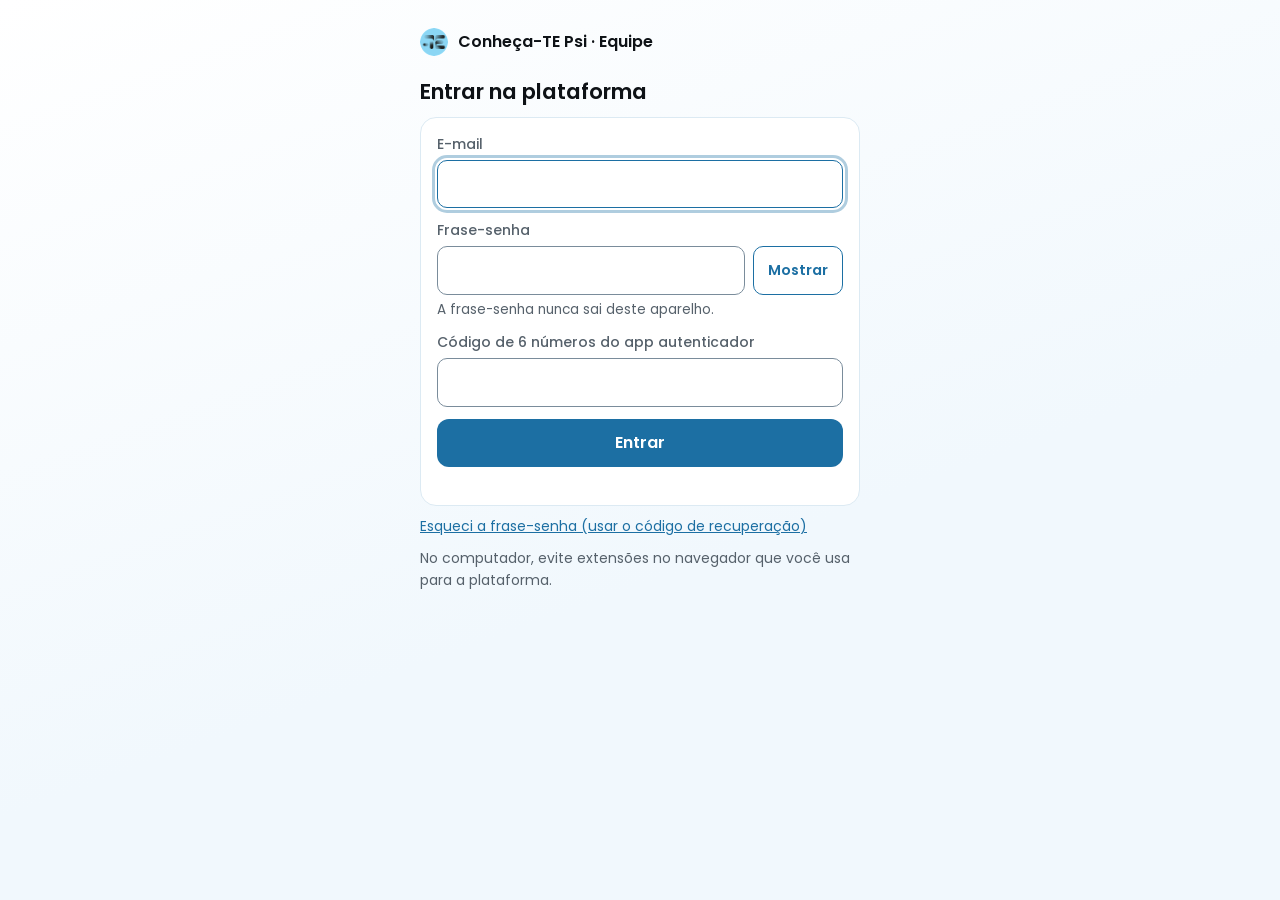
<file: index.html>
<!doctype html>
<html lang="pt-BR">
<head>
<meta charset="utf-8">
<meta name="viewport" content="width=device-width, initial-scale=1, viewport-fit=cover">
<meta http-equiv="Content-Security-Policy" content="default-src 'none'; script-src 'self' 'wasm-unsafe-eval' 'sha256-e0rAaUV71gkbpM2GJEaZqCfFO/Kkuai6a3FXm6LpH/A='; style-src 'self'; font-src 'self'; img-src 'self' data:; connect-src https://api.equipe.vivaleve.conhecate.com; base-uri 'none'; form-action 'none'; object-src 'none'; manifest-src 'self'; require-trusted-types-for 'script'; trusted-types 'none'; upgrade-insecure-requests">
<meta name="referrer" content="no-referrer">
<meta name="robots" content="noindex, nofollow">
<meta name="theme-color" content="#2E9BD6">
<title>Equipe Conheça-TE Psi</title>
<link rel="icon" type="image/png" sizes="32x32" href="img/te-favicon-32.png">
<link rel="icon" type="image/png" sizes="192x192" href="img/te-favicon-192.png">
<link rel="apple-touch-icon" sizes="180x180" href="img/te-apple-touch-180.png">
<link rel="stylesheet" href="css/app.css" integrity="sha384-rJfSzZADQy+cTwWKrizM6jESlUQDSunYdCKlrmRAR2at9dBR5n8kx9/5uO5RgaBY">
<script type="importmap">{
 "imports": {},
 "integrity": {
  "./js/agenda.js": "sha384-a9kKIaNhLpvHi+QjmatF6l1+AjRXn6o+hGqn+LJcSXuqQSGLZkRmRB1dse6WF/8Y",
  "./js/api.js": "sha384-wKl+Eh8cdNdezLK3Kox3VfFtFVm68AlU5qRHta3vghVdPVpRLXr7KYYm37Ztyr/n",
  "./js/app.js": "sha384-kfvFVPGS6qVCH+KvTl8l8bNfvWkIYOeameHg2BvXMVDI15AM7TKe3xEQuXF2Tw2O",
  "./js/certificados.js": "sha384-fcHwt21qppAv1vYFdyoLnxC3SIY2qLvQAJlNbUw4t5EGjQDDQb5nUSZRkW9+nINS",
  "./js/cofre-cripto.js": "sha384-90zk3E4fh8mlqZWQqK6+7sAkdtpICvJnVqPNcWPCSBia/X93nshZ85vMOZ8uW4YW",
  "./js/cofre-sessao.js": "sha384-U8KY9NNfu5A7J2h1NQWiz3nDZk7PCWhBUc2KUNGwkhRqHKkTOx6yWwdxvvDA2t4y",
  "./js/config.js": "sha384-/WYKZHqLfYd2xMCAHQbu8cypeFc9K7krrO1NdyqRsFaTlXfi8iOhH9ai+pmHkzMn",
  "./js/convite.js": "sha384-P+LV8nAUo2I3l7ytu1Hm7Z3EY6pRWmeQFQD9NsQVlvxBdmM4bS9m12G473GB3cv5",
  "./js/cripto.js": "sha384-VdzktCkkiVCSTQjieNqgPk/9lgF/WC+j/7oK/fuZhfUFZ/cUnNaMpKxyCWPIm/LV",
  "./js/extensoes.js": "sha384-nDB+w+Ul2yk0hDf6EOVlpMGS4ojMBpyaJgr1H22mwrgp7vQokjnyn4yn1FrXgep1",
  "./js/frase.js": "sha384-ymePlCbHa+0qWW3UF07Xu606Qr3jTYQhTU2QQI49XYxSIE6/73JdBwoycEBh5WBy",
  "./js/icones.js": "sha384-9s/t1Oaumb2t3IO9pzNZCjXDBhp4PNdiKwSvhMtlJUY3T7ACVxXva4Lwp91pXI0B",
  "./js/palavras-ptbr.js": "sha384-lEXu630AqDT62cp2xjGXxz4mV983Wu0cOxS9+nN8lKPCKPVSxwZ3utdGtZUB2Z/g",
  "./js/prontuario-modelo.js": "sha384-79TE13l8oMh1guaXOZPRVf3cNARh+akj4dqAZvJciAQqtrj0pZZXTbjEPBhNQ35r",
  "./js/prontuario-ui.js": "sha384-zuyQ/T/T/3wrdZW35z9YJ8IAINstzNW2eFvuHmgh4YYFR1id+DWQaNR+BsKvD1l2",
  "./js/prontuario.js": "sha384-jealT8Iofz9X6H+Sae0P+Qh0IWdqOD+AV4DEwq9iAh6vW7PgI9/guz/abv53srTP",
  "./js/qr.js": "sha384-s7qwwUOprQ5PMHRNRGCbrtpOrEdgXV1zk72CWBSmitDKT3E0KqqiE7EUfse1gIVi",
  "./js/recuperar.js": "sha384-GaIb/Paekf+EhaBwbvIS07HAHv7DbIWzFTujhn2MAwPcrvY60cZk4P/5Cd/1eBVt",
  "./js/telas-admin.js": "sha384-V4QpmqKFDsptVWUYAHxsReGXc61/ToVtFcj78IO/G6QWtwpACvDX/P57+6qTpPjx",
  "./js/telas-associado.js": "sha384-HlEc4IEFGxX6xHt9qD5hbyGawGS/vyqemWyrIEGKe1EbENNkVJnVQnh8jMTmrrIE",
  "./js/telas-cofre.js": "sha384-1w9ZBgY/zKrRLLrwBJF9Q6eVnG/Qd8fzWf6TOQZ+Efu1WDqOyEfggrWn5fvYgMiX",
  "./js/termo.js": "sha384-FmehYKAfDDVOq9u7oKkRNbNOvKswZW+TCOAymXnDLDAroD4/UC4hkwERP251iCCg",
  "./js/ui.js": "sha384-0U0UMrWr8tlwdjENVc8i4FH6EN+PjzfiqKLGeZT1vzDkykiXgpArXBaM+/jdwKRF",
  "./vendor/libsodium-sumo.mjs": "sha384-6CExmTBhGBkeU97K/q0KEN9A/d/n9q/T7WdippDhSFGAAlIneqtVzaJfmm6+LUMb",
  "./vendor/libsodium-wrappers-sumo.mjs": "sha384-Ure8NooPSc0DiuY0mTMBNtSIgIaxz/eFxwaKJI/PChqRbmj80CIZ4fNY5e6DXL7K"
 }
}</script>
<link rel="modulepreload" href="js/agenda.js" integrity="sha384-a9kKIaNhLpvHi+QjmatF6l1+AjRXn6o+hGqn+LJcSXuqQSGLZkRmRB1dse6WF/8Y">
<link rel="modulepreload" href="js/api.js" integrity="sha384-wKl+Eh8cdNdezLK3Kox3VfFtFVm68AlU5qRHta3vghVdPVpRLXr7KYYm37Ztyr/n">
<link rel="modulepreload" href="js/app.js" integrity="sha384-kfvFVPGS6qVCH+KvTl8l8bNfvWkIYOeameHg2BvXMVDI15AM7TKe3xEQuXF2Tw2O">
<link rel="modulepreload" href="js/certificados.js" integrity="sha384-fcHwt21qppAv1vYFdyoLnxC3SIY2qLvQAJlNbUw4t5EGjQDDQb5nUSZRkW9+nINS">
<link rel="modulepreload" href="js/cofre-cripto.js" integrity="sha384-90zk3E4fh8mlqZWQqK6+7sAkdtpICvJnVqPNcWPCSBia/X93nshZ85vMOZ8uW4YW">
<link rel="modulepreload" href="js/cofre-sessao.js" integrity="sha384-U8KY9NNfu5A7J2h1NQWiz3nDZk7PCWhBUc2KUNGwkhRqHKkTOx6yWwdxvvDA2t4y">
<link rel="modulepreload" href="js/config.js" integrity="sha384-/WYKZHqLfYd2xMCAHQbu8cypeFc9K7krrO1NdyqRsFaTlXfi8iOhH9ai+pmHkzMn">
<link rel="modulepreload" href="js/convite.js" integrity="sha384-P+LV8nAUo2I3l7ytu1Hm7Z3EY6pRWmeQFQD9NsQVlvxBdmM4bS9m12G473GB3cv5">
<link rel="modulepreload" href="js/cripto.js" integrity="sha384-VdzktCkkiVCSTQjieNqgPk/9lgF/WC+j/7oK/fuZhfUFZ/cUnNaMpKxyCWPIm/LV">
<link rel="modulepreload" href="js/extensoes.js" integrity="sha384-nDB+w+Ul2yk0hDf6EOVlpMGS4ojMBpyaJgr1H22mwrgp7vQokjnyn4yn1FrXgep1">
<link rel="modulepreload" href="js/frase.js" integrity="sha384-ymePlCbHa+0qWW3UF07Xu606Qr3jTYQhTU2QQI49XYxSIE6/73JdBwoycEBh5WBy">
<link rel="modulepreload" href="js/icones.js" integrity="sha384-9s/t1Oaumb2t3IO9pzNZCjXDBhp4PNdiKwSvhMtlJUY3T7ACVxXva4Lwp91pXI0B">
<link rel="modulepreload" href="js/palavras-ptbr.js" integrity="sha384-lEXu630AqDT62cp2xjGXxz4mV983Wu0cOxS9+nN8lKPCKPVSxwZ3utdGtZUB2Z/g">
<link rel="modulepreload" href="js/prontuario-modelo.js" integrity="sha384-79TE13l8oMh1guaXOZPRVf3cNARh+akj4dqAZvJciAQqtrj0pZZXTbjEPBhNQ35r">
<link rel="modulepreload" href="js/prontuario-ui.js" integrity="sha384-zuyQ/T/T/3wrdZW35z9YJ8IAINstzNW2eFvuHmgh4YYFR1id+DWQaNR+BsKvD1l2">
<link rel="modulepreload" href="js/prontuario.js" integrity="sha384-jealT8Iofz9X6H+Sae0P+Qh0IWdqOD+AV4DEwq9iAh6vW7PgI9/guz/abv53srTP">
<link rel="modulepreload" href="js/qr.js" integrity="sha384-s7qwwUOprQ5PMHRNRGCbrtpOrEdgXV1zk72CWBSmitDKT3E0KqqiE7EUfse1gIVi">
<link rel="modulepreload" href="js/recuperar.js" integrity="sha384-GaIb/Paekf+EhaBwbvIS07HAHv7DbIWzFTujhn2MAwPcrvY60cZk4P/5Cd/1eBVt">
<link rel="modulepreload" href="js/telas-admin.js" integrity="sha384-V4QpmqKFDsptVWUYAHxsReGXc61/ToVtFcj78IO/G6QWtwpACvDX/P57+6qTpPjx">
<link rel="modulepreload" href="js/telas-associado.js" integrity="sha384-HlEc4IEFGxX6xHt9qD5hbyGawGS/vyqemWyrIEGKe1EbENNkVJnVQnh8jMTmrrIE">
<link rel="modulepreload" href="js/telas-cofre.js" integrity="sha384-1w9ZBgY/zKrRLLrwBJF9Q6eVnG/Qd8fzWf6TOQZ+Efu1WDqOyEfggrWn5fvYgMiX">
<link rel="modulepreload" href="js/termo.js" integrity="sha384-FmehYKAfDDVOq9u7oKkRNbNOvKswZW+TCOAymXnDLDAroD4/UC4hkwERP251iCCg">
<link rel="modulepreload" href="js/ui.js" integrity="sha384-0U0UMrWr8tlwdjENVc8i4FH6EN+PjzfiqKLGeZT1vzDkykiXgpArXBaM+/jdwKRF">
<link rel="modulepreload" href="vendor/libsodium-sumo.mjs" integrity="sha384-6CExmTBhGBkeU97K/q0KEN9A/d/n9q/T7WdippDhSFGAAlIneqtVzaJfmm6+LUMb">
<link rel="modulepreload" href="vendor/libsodium-wrappers-sumo.mjs" integrity="sha384-Ure8NooPSc0DiuY0mTMBNtSIgIaxz/eFxwaKJI/PChqRbmj80CIZ4fNY5e6DXL7K">
<script type="module" src="js/app.js" integrity="sha384-kfvFVPGS6qVCH+KvTl8l8bNfvWkIYOeameHg2BvXMVDI15AM7TKe3xEQuXF2Tw2O"></script>
</head>
<body>
<div id="app"><p class="carregando">Carregando...</p></div>
<noscript>A plataforma precisa de JavaScript ligado.</noscript>
</body>
</html>
</file>
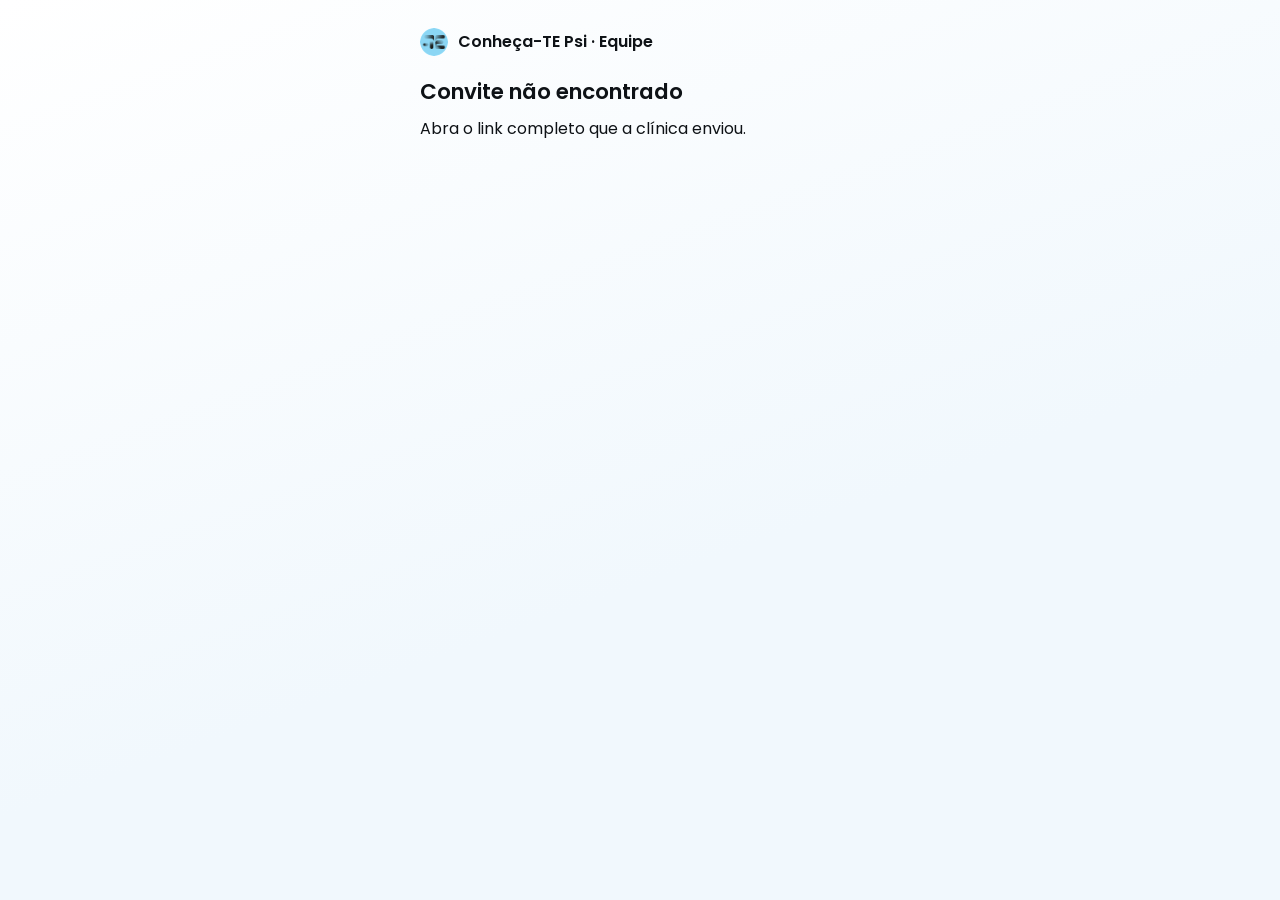
<file: convite.html>
<!doctype html>
<html lang="pt-BR">
<head>
<meta charset="utf-8">
<meta name="viewport" content="width=device-width, initial-scale=1, viewport-fit=cover">
<meta http-equiv="Content-Security-Policy" content="default-src 'none'; script-src 'self' 'wasm-unsafe-eval' 'sha256-e0rAaUV71gkbpM2GJEaZqCfFO/Kkuai6a3FXm6LpH/A='; style-src 'self'; font-src 'self'; img-src 'self' data:; connect-src https://api.equipe.vivaleve.conhecate.com; base-uri 'none'; form-action 'none'; object-src 'none'; manifest-src 'self'; require-trusted-types-for 'script'; trusted-types 'none'; upgrade-insecure-requests">
<meta name="referrer" content="no-referrer">
<meta name="robots" content="noindex, nofollow">
<meta name="theme-color" content="#2E9BD6">
<title>Convite da Equipe</title>
<link rel="icon" type="image/png" sizes="32x32" href="img/te-favicon-32.png">
<link rel="icon" type="image/png" sizes="192x192" href="img/te-favicon-192.png">
<link rel="apple-touch-icon" sizes="180x180" href="img/te-apple-touch-180.png">
<link rel="stylesheet" href="css/app.css" integrity="sha384-rJfSzZADQy+cTwWKrizM6jESlUQDSunYdCKlrmRAR2at9dBR5n8kx9/5uO5RgaBY">
<script type="importmap">{
 "imports": {},
 "integrity": {
  "./js/agenda.js": "sha384-a9kKIaNhLpvHi+QjmatF6l1+AjRXn6o+hGqn+LJcSXuqQSGLZkRmRB1dse6WF/8Y",
  "./js/api.js": "sha384-wKl+Eh8cdNdezLK3Kox3VfFtFVm68AlU5qRHta3vghVdPVpRLXr7KYYm37Ztyr/n",
  "./js/app.js": "sha384-kfvFVPGS6qVCH+KvTl8l8bNfvWkIYOeameHg2BvXMVDI15AM7TKe3xEQuXF2Tw2O",
  "./js/certificados.js": "sha384-fcHwt21qppAv1vYFdyoLnxC3SIY2qLvQAJlNbUw4t5EGjQDDQb5nUSZRkW9+nINS",
  "./js/cofre-cripto.js": "sha384-90zk3E4fh8mlqZWQqK6+7sAkdtpICvJnVqPNcWPCSBia/X93nshZ85vMOZ8uW4YW",
  "./js/cofre-sessao.js": "sha384-U8KY9NNfu5A7J2h1NQWiz3nDZk7PCWhBUc2KUNGwkhRqHKkTOx6yWwdxvvDA2t4y",
  "./js/config.js": "sha384-/WYKZHqLfYd2xMCAHQbu8cypeFc9K7krrO1NdyqRsFaTlXfi8iOhH9ai+pmHkzMn",
  "./js/convite.js": "sha384-P+LV8nAUo2I3l7ytu1Hm7Z3EY6pRWmeQFQD9NsQVlvxBdmM4bS9m12G473GB3cv5",
  "./js/cripto.js": "sha384-VdzktCkkiVCSTQjieNqgPk/9lgF/WC+j/7oK/fuZhfUFZ/cUnNaMpKxyCWPIm/LV",
  "./js/extensoes.js": "sha384-nDB+w+Ul2yk0hDf6EOVlpMGS4ojMBpyaJgr1H22mwrgp7vQokjnyn4yn1FrXgep1",
  "./js/frase.js": "sha384-ymePlCbHa+0qWW3UF07Xu606Qr3jTYQhTU2QQI49XYxSIE6/73JdBwoycEBh5WBy",
  "./js/icones.js": "sha384-9s/t1Oaumb2t3IO9pzNZCjXDBhp4PNdiKwSvhMtlJUY3T7ACVxXva4Lwp91pXI0B",
  "./js/palavras-ptbr.js": "sha384-lEXu630AqDT62cp2xjGXxz4mV983Wu0cOxS9+nN8lKPCKPVSxwZ3utdGtZUB2Z/g",
  "./js/prontuario-modelo.js": "sha384-79TE13l8oMh1guaXOZPRVf3cNARh+akj4dqAZvJciAQqtrj0pZZXTbjEPBhNQ35r",
  "./js/prontuario-ui.js": "sha384-zuyQ/T/T/3wrdZW35z9YJ8IAINstzNW2eFvuHmgh4YYFR1id+DWQaNR+BsKvD1l2",
  "./js/prontuario.js": "sha384-jealT8Iofz9X6H+Sae0P+Qh0IWdqOD+AV4DEwq9iAh6vW7PgI9/guz/abv53srTP",
  "./js/qr.js": "sha384-s7qwwUOprQ5PMHRNRGCbrtpOrEdgXV1zk72CWBSmitDKT3E0KqqiE7EUfse1gIVi",
  "./js/recuperar.js": "sha384-GaIb/Paekf+EhaBwbvIS07HAHv7DbIWzFTujhn2MAwPcrvY60cZk4P/5Cd/1eBVt",
  "./js/telas-admin.js": "sha384-V4QpmqKFDsptVWUYAHxsReGXc61/ToVtFcj78IO/G6QWtwpACvDX/P57+6qTpPjx",
  "./js/telas-associado.js": "sha384-HlEc4IEFGxX6xHt9qD5hbyGawGS/vyqemWyrIEGKe1EbENNkVJnVQnh8jMTmrrIE",
  "./js/telas-cofre.js": "sha384-1w9ZBgY/zKrRLLrwBJF9Q6eVnG/Qd8fzWf6TOQZ+Efu1WDqOyEfggrWn5fvYgMiX",
  "./js/termo.js": "sha384-FmehYKAfDDVOq9u7oKkRNbNOvKswZW+TCOAymXnDLDAroD4/UC4hkwERP251iCCg",
  "./js/ui.js": "sha384-0U0UMrWr8tlwdjENVc8i4FH6EN+PjzfiqKLGeZT1vzDkykiXgpArXBaM+/jdwKRF",
  "./vendor/libsodium-sumo.mjs": "sha384-6CExmTBhGBkeU97K/q0KEN9A/d/n9q/T7WdippDhSFGAAlIneqtVzaJfmm6+LUMb",
  "./vendor/libsodium-wrappers-sumo.mjs": "sha384-Ure8NooPSc0DiuY0mTMBNtSIgIaxz/eFxwaKJI/PChqRbmj80CIZ4fNY5e6DXL7K"
 }
}</script>
<link rel="modulepreload" href="js/agenda.js" integrity="sha384-a9kKIaNhLpvHi+QjmatF6l1+AjRXn6o+hGqn+LJcSXuqQSGLZkRmRB1dse6WF/8Y">
<link rel="modulepreload" href="js/api.js" integrity="sha384-wKl+Eh8cdNdezLK3Kox3VfFtFVm68AlU5qRHta3vghVdPVpRLXr7KYYm37Ztyr/n">
<link rel="modulepreload" href="js/app.js" integrity="sha384-kfvFVPGS6qVCH+KvTl8l8bNfvWkIYOeameHg2BvXMVDI15AM7TKe3xEQuXF2Tw2O">
<link rel="modulepreload" href="js/certificados.js" integrity="sha384-fcHwt21qppAv1vYFdyoLnxC3SIY2qLvQAJlNbUw4t5EGjQDDQb5nUSZRkW9+nINS">
<link rel="modulepreload" href="js/cofre-cripto.js" integrity="sha384-90zk3E4fh8mlqZWQqK6+7sAkdtpICvJnVqPNcWPCSBia/X93nshZ85vMOZ8uW4YW">
<link rel="modulepreload" href="js/cofre-sessao.js" integrity="sha384-U8KY9NNfu5A7J2h1NQWiz3nDZk7PCWhBUc2KUNGwkhRqHKkTOx6yWwdxvvDA2t4y">
<link rel="modulepreload" href="js/config.js" integrity="sha384-/WYKZHqLfYd2xMCAHQbu8cypeFc9K7krrO1NdyqRsFaTlXfi8iOhH9ai+pmHkzMn">
<link rel="modulepreload" href="js/convite.js" integrity="sha384-P+LV8nAUo2I3l7ytu1Hm7Z3EY6pRWmeQFQD9NsQVlvxBdmM4bS9m12G473GB3cv5">
<link rel="modulepreload" href="js/cripto.js" integrity="sha384-VdzktCkkiVCSTQjieNqgPk/9lgF/WC+j/7oK/fuZhfUFZ/cUnNaMpKxyCWPIm/LV">
<link rel="modulepreload" href="js/extensoes.js" integrity="sha384-nDB+w+Ul2yk0hDf6EOVlpMGS4ojMBpyaJgr1H22mwrgp7vQokjnyn4yn1FrXgep1">
<link rel="modulepreload" href="js/frase.js" integrity="sha384-ymePlCbHa+0qWW3UF07Xu606Qr3jTYQhTU2QQI49XYxSIE6/73JdBwoycEBh5WBy">
<link rel="modulepreload" href="js/icones.js" integrity="sha384-9s/t1Oaumb2t3IO9pzNZCjXDBhp4PNdiKwSvhMtlJUY3T7ACVxXva4Lwp91pXI0B">
<link rel="modulepreload" href="js/palavras-ptbr.js" integrity="sha384-lEXu630AqDT62cp2xjGXxz4mV983Wu0cOxS9+nN8lKPCKPVSxwZ3utdGtZUB2Z/g">
<link rel="modulepreload" href="js/prontuario-modelo.js" integrity="sha384-79TE13l8oMh1guaXOZPRVf3cNARh+akj4dqAZvJciAQqtrj0pZZXTbjEPBhNQ35r">
<link rel="modulepreload" href="js/prontuario-ui.js" integrity="sha384-zuyQ/T/T/3wrdZW35z9YJ8IAINstzNW2eFvuHmgh4YYFR1id+DWQaNR+BsKvD1l2">
<link rel="modulepreload" href="js/prontuario.js" integrity="sha384-jealT8Iofz9X6H+Sae0P+Qh0IWdqOD+AV4DEwq9iAh6vW7PgI9/guz/abv53srTP">
<link rel="modulepreload" href="js/qr.js" integrity="sha384-s7qwwUOprQ5PMHRNRGCbrtpOrEdgXV1zk72CWBSmitDKT3E0KqqiE7EUfse1gIVi">
<link rel="modulepreload" href="js/recuperar.js" integrity="sha384-GaIb/Paekf+EhaBwbvIS07HAHv7DbIWzFTujhn2MAwPcrvY60cZk4P/5Cd/1eBVt">
<link rel="modulepreload" href="js/telas-admin.js" integrity="sha384-V4QpmqKFDsptVWUYAHxsReGXc61/ToVtFcj78IO/G6QWtwpACvDX/P57+6qTpPjx">
<link rel="modulepreload" href="js/telas-associado.js" integrity="sha384-HlEc4IEFGxX6xHt9qD5hbyGawGS/vyqemWyrIEGKe1EbENNkVJnVQnh8jMTmrrIE">
<link rel="modulepreload" href="js/telas-cofre.js" integrity="sha384-1w9ZBgY/zKrRLLrwBJF9Q6eVnG/Qd8fzWf6TOQZ+Efu1WDqOyEfggrWn5fvYgMiX">
<link rel="modulepreload" href="js/termo.js" integrity="sha384-FmehYKAfDDVOq9u7oKkRNbNOvKswZW+TCOAymXnDLDAroD4/UC4hkwERP251iCCg">
<link rel="modulepreload" href="js/ui.js" integrity="sha384-0U0UMrWr8tlwdjENVc8i4FH6EN+PjzfiqKLGeZT1vzDkykiXgpArXBaM+/jdwKRF">
<link rel="modulepreload" href="vendor/libsodium-sumo.mjs" integrity="sha384-6CExmTBhGBkeU97K/q0KEN9A/d/n9q/T7WdippDhSFGAAlIneqtVzaJfmm6+LUMb">
<link rel="modulepreload" href="vendor/libsodium-wrappers-sumo.mjs" integrity="sha384-Ure8NooPSc0DiuY0mTMBNtSIgIaxz/eFxwaKJI/PChqRbmj80CIZ4fNY5e6DXL7K">
<script type="module" src="js/convite.js" integrity="sha384-P+LV8nAUo2I3l7ytu1Hm7Z3EY6pRWmeQFQD9NsQVlvxBdmM4bS9m12G473GB3cv5"></script>
</head>
<body>
<div id="app"><p class="carregando">Carregando...</p></div>
<noscript>A plataforma precisa de JavaScript ligado.</noscript>
</body>
</html>
</file>
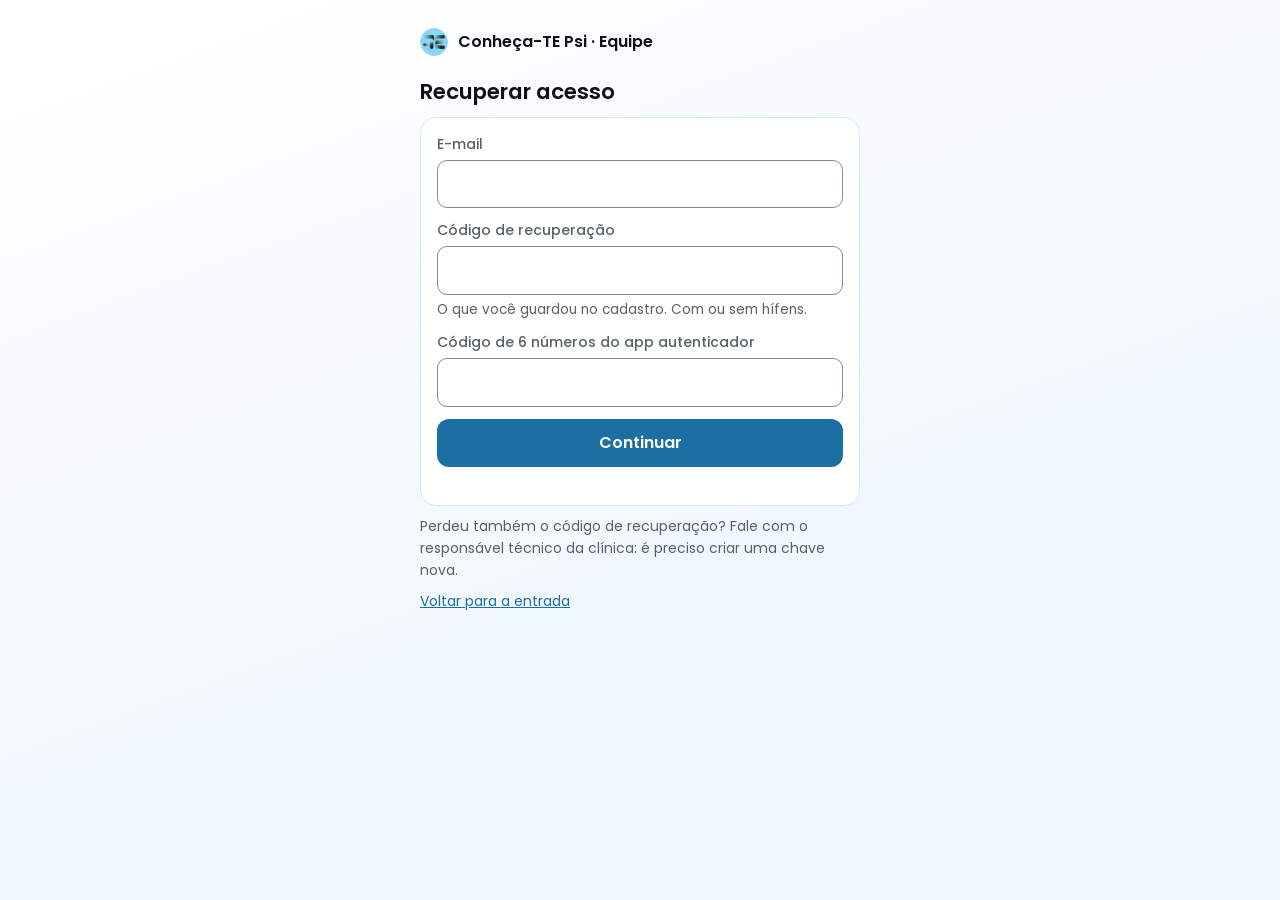
<file: recuperar.html>
<!doctype html>
<html lang="pt-BR">
<head>
<meta charset="utf-8">
<meta name="viewport" content="width=device-width, initial-scale=1, viewport-fit=cover">
<meta http-equiv="Content-Security-Policy" content="default-src 'none'; script-src 'self' 'wasm-unsafe-eval' 'sha256-e0rAaUV71gkbpM2GJEaZqCfFO/Kkuai6a3FXm6LpH/A='; style-src 'self'; font-src 'self'; img-src 'self' data:; connect-src https://api.equipe.vivaleve.conhecate.com; base-uri 'none'; form-action 'none'; object-src 'none'; manifest-src 'self'; require-trusted-types-for 'script'; trusted-types 'none'; upgrade-insecure-requests">
<meta name="referrer" content="no-referrer">
<meta name="robots" content="noindex, nofollow">
<meta name="theme-color" content="#2E9BD6">
<title>Recuperar Acesso</title>
<link rel="icon" type="image/png" sizes="32x32" href="img/te-favicon-32.png">
<link rel="icon" type="image/png" sizes="192x192" href="img/te-favicon-192.png">
<link rel="apple-touch-icon" sizes="180x180" href="img/te-apple-touch-180.png">
<link rel="stylesheet" href="css/app.css" integrity="sha384-rJfSzZADQy+cTwWKrizM6jESlUQDSunYdCKlrmRAR2at9dBR5n8kx9/5uO5RgaBY">
<script type="importmap">{
 "imports": {},
 "integrity": {
  "./js/agenda.js": "sha384-a9kKIaNhLpvHi+QjmatF6l1+AjRXn6o+hGqn+LJcSXuqQSGLZkRmRB1dse6WF/8Y",
  "./js/api.js": "sha384-wKl+Eh8cdNdezLK3Kox3VfFtFVm68AlU5qRHta3vghVdPVpRLXr7KYYm37Ztyr/n",
  "./js/app.js": "sha384-kfvFVPGS6qVCH+KvTl8l8bNfvWkIYOeameHg2BvXMVDI15AM7TKe3xEQuXF2Tw2O",
  "./js/certificados.js": "sha384-fcHwt21qppAv1vYFdyoLnxC3SIY2qLvQAJlNbUw4t5EGjQDDQb5nUSZRkW9+nINS",
  "./js/cofre-cripto.js": "sha384-90zk3E4fh8mlqZWQqK6+7sAkdtpICvJnVqPNcWPCSBia/X93nshZ85vMOZ8uW4YW",
  "./js/cofre-sessao.js": "sha384-U8KY9NNfu5A7J2h1NQWiz3nDZk7PCWhBUc2KUNGwkhRqHKkTOx6yWwdxvvDA2t4y",
  "./js/config.js": "sha384-/WYKZHqLfYd2xMCAHQbu8cypeFc9K7krrO1NdyqRsFaTlXfi8iOhH9ai+pmHkzMn",
  "./js/convite.js": "sha384-P+LV8nAUo2I3l7ytu1Hm7Z3EY6pRWmeQFQD9NsQVlvxBdmM4bS9m12G473GB3cv5",
  "./js/cripto.js": "sha384-VdzktCkkiVCSTQjieNqgPk/9lgF/WC+j/7oK/fuZhfUFZ/cUnNaMpKxyCWPIm/LV",
  "./js/extensoes.js": "sha384-nDB+w+Ul2yk0hDf6EOVlpMGS4ojMBpyaJgr1H22mwrgp7vQokjnyn4yn1FrXgep1",
  "./js/frase.js": "sha384-ymePlCbHa+0qWW3UF07Xu606Qr3jTYQhTU2QQI49XYxSIE6/73JdBwoycEBh5WBy",
  "./js/icones.js": "sha384-9s/t1Oaumb2t3IO9pzNZCjXDBhp4PNdiKwSvhMtlJUY3T7ACVxXva4Lwp91pXI0B",
  "./js/palavras-ptbr.js": "sha384-lEXu630AqDT62cp2xjGXxz4mV983Wu0cOxS9+nN8lKPCKPVSxwZ3utdGtZUB2Z/g",
  "./js/prontuario-modelo.js": "sha384-79TE13l8oMh1guaXOZPRVf3cNARh+akj4dqAZvJciAQqtrj0pZZXTbjEPBhNQ35r",
  "./js/prontuario-ui.js": "sha384-zuyQ/T/T/3wrdZW35z9YJ8IAINstzNW2eFvuHmgh4YYFR1id+DWQaNR+BsKvD1l2",
  "./js/prontuario.js": "sha384-jealT8Iofz9X6H+Sae0P+Qh0IWdqOD+AV4DEwq9iAh6vW7PgI9/guz/abv53srTP",
  "./js/qr.js": "sha384-s7qwwUOprQ5PMHRNRGCbrtpOrEdgXV1zk72CWBSmitDKT3E0KqqiE7EUfse1gIVi",
  "./js/recuperar.js": "sha384-GaIb/Paekf+EhaBwbvIS07HAHv7DbIWzFTujhn2MAwPcrvY60cZk4P/5Cd/1eBVt",
  "./js/telas-admin.js": "sha384-V4QpmqKFDsptVWUYAHxsReGXc61/ToVtFcj78IO/G6QWtwpACvDX/P57+6qTpPjx",
  "./js/telas-associado.js": "sha384-HlEc4IEFGxX6xHt9qD5hbyGawGS/vyqemWyrIEGKe1EbENNkVJnVQnh8jMTmrrIE",
  "./js/telas-cofre.js": "sha384-1w9ZBgY/zKrRLLrwBJF9Q6eVnG/Qd8fzWf6TOQZ+Efu1WDqOyEfggrWn5fvYgMiX",
  "./js/termo.js": "sha384-FmehYKAfDDVOq9u7oKkRNbNOvKswZW+TCOAymXnDLDAroD4/UC4hkwERP251iCCg",
  "./js/ui.js": "sha384-0U0UMrWr8tlwdjENVc8i4FH6EN+PjzfiqKLGeZT1vzDkykiXgpArXBaM+/jdwKRF",
  "./vendor/libsodium-sumo.mjs": "sha384-6CExmTBhGBkeU97K/q0KEN9A/d/n9q/T7WdippDhSFGAAlIneqtVzaJfmm6+LUMb",
  "./vendor/libsodium-wrappers-sumo.mjs": "sha384-Ure8NooPSc0DiuY0mTMBNtSIgIaxz/eFxwaKJI/PChqRbmj80CIZ4fNY5e6DXL7K"
 }
}</script>
<link rel="modulepreload" href="js/agenda.js" integrity="sha384-a9kKIaNhLpvHi+QjmatF6l1+AjRXn6o+hGqn+LJcSXuqQSGLZkRmRB1dse6WF/8Y">
<link rel="modulepreload" href="js/api.js" integrity="sha384-wKl+Eh8cdNdezLK3Kox3VfFtFVm68AlU5qRHta3vghVdPVpRLXr7KYYm37Ztyr/n">
<link rel="modulepreload" href="js/app.js" integrity="sha384-kfvFVPGS6qVCH+KvTl8l8bNfvWkIYOeameHg2BvXMVDI15AM7TKe3xEQuXF2Tw2O">
<link rel="modulepreload" href="js/certificados.js" integrity="sha384-fcHwt21qppAv1vYFdyoLnxC3SIY2qLvQAJlNbUw4t5EGjQDDQb5nUSZRkW9+nINS">
<link rel="modulepreload" href="js/cofre-cripto.js" integrity="sha384-90zk3E4fh8mlqZWQqK6+7sAkdtpICvJnVqPNcWPCSBia/X93nshZ85vMOZ8uW4YW">
<link rel="modulepreload" href="js/cofre-sessao.js" integrity="sha384-U8KY9NNfu5A7J2h1NQWiz3nDZk7PCWhBUc2KUNGwkhRqHKkTOx6yWwdxvvDA2t4y">
<link rel="modulepreload" href="js/config.js" integrity="sha384-/WYKZHqLfYd2xMCAHQbu8cypeFc9K7krrO1NdyqRsFaTlXfi8iOhH9ai+pmHkzMn">
<link rel="modulepreload" href="js/convite.js" integrity="sha384-P+LV8nAUo2I3l7ytu1Hm7Z3EY6pRWmeQFQD9NsQVlvxBdmM4bS9m12G473GB3cv5">
<link rel="modulepreload" href="js/cripto.js" integrity="sha384-VdzktCkkiVCSTQjieNqgPk/9lgF/WC+j/7oK/fuZhfUFZ/cUnNaMpKxyCWPIm/LV">
<link rel="modulepreload" href="js/extensoes.js" integrity="sha384-nDB+w+Ul2yk0hDf6EOVlpMGS4ojMBpyaJgr1H22mwrgp7vQokjnyn4yn1FrXgep1">
<link rel="modulepreload" href="js/frase.js" integrity="sha384-ymePlCbHa+0qWW3UF07Xu606Qr3jTYQhTU2QQI49XYxSIE6/73JdBwoycEBh5WBy">
<link rel="modulepreload" href="js/icones.js" integrity="sha384-9s/t1Oaumb2t3IO9pzNZCjXDBhp4PNdiKwSvhMtlJUY3T7ACVxXva4Lwp91pXI0B">
<link rel="modulepreload" href="js/palavras-ptbr.js" integrity="sha384-lEXu630AqDT62cp2xjGXxz4mV983Wu0cOxS9+nN8lKPCKPVSxwZ3utdGtZUB2Z/g">
<link rel="modulepreload" href="js/prontuario-modelo.js" integrity="sha384-79TE13l8oMh1guaXOZPRVf3cNARh+akj4dqAZvJciAQqtrj0pZZXTbjEPBhNQ35r">
<link rel="modulepreload" href="js/prontuario-ui.js" integrity="sha384-zuyQ/T/T/3wrdZW35z9YJ8IAINstzNW2eFvuHmgh4YYFR1id+DWQaNR+BsKvD1l2">
<link rel="modulepreload" href="js/prontuario.js" integrity="sha384-jealT8Iofz9X6H+Sae0P+Qh0IWdqOD+AV4DEwq9iAh6vW7PgI9/guz/abv53srTP">
<link rel="modulepreload" href="js/qr.js" integrity="sha384-s7qwwUOprQ5PMHRNRGCbrtpOrEdgXV1zk72CWBSmitDKT3E0KqqiE7EUfse1gIVi">
<link rel="modulepreload" href="js/recuperar.js" integrity="sha384-GaIb/Paekf+EhaBwbvIS07HAHv7DbIWzFTujhn2MAwPcrvY60cZk4P/5Cd/1eBVt">
<link rel="modulepreload" href="js/telas-admin.js" integrity="sha384-V4QpmqKFDsptVWUYAHxsReGXc61/ToVtFcj78IO/G6QWtwpACvDX/P57+6qTpPjx">
<link rel="modulepreload" href="js/telas-associado.js" integrity="sha384-HlEc4IEFGxX6xHt9qD5hbyGawGS/vyqemWyrIEGKe1EbENNkVJnVQnh8jMTmrrIE">
<link rel="modulepreload" href="js/telas-cofre.js" integrity="sha384-1w9ZBgY/zKrRLLrwBJF9Q6eVnG/Qd8fzWf6TOQZ+Efu1WDqOyEfggrWn5fvYgMiX">
<link rel="modulepreload" href="js/termo.js" integrity="sha384-FmehYKAfDDVOq9u7oKkRNbNOvKswZW+TCOAymXnDLDAroD4/UC4hkwERP251iCCg">
<link rel="modulepreload" href="js/ui.js" integrity="sha384-0U0UMrWr8tlwdjENVc8i4FH6EN+PjzfiqKLGeZT1vzDkykiXgpArXBaM+/jdwKRF">
<link rel="modulepreload" href="vendor/libsodium-sumo.mjs" integrity="sha384-6CExmTBhGBkeU97K/q0KEN9A/d/n9q/T7WdippDhSFGAAlIneqtVzaJfmm6+LUMb">
<link rel="modulepreload" href="vendor/libsodium-wrappers-sumo.mjs" integrity="sha384-Ure8NooPSc0DiuY0mTMBNtSIgIaxz/eFxwaKJI/PChqRbmj80CIZ4fNY5e6DXL7K">
<script type="module" src="js/recuperar.js" integrity="sha384-GaIb/Paekf+EhaBwbvIS07HAHv7DbIWzFTujhn2MAwPcrvY60cZk4P/5Cd/1eBVt"></script>
</head>
<body>
<div id="app"><p class="carregando">Carregando...</p></div>
<noscript>A plataforma precisa de JavaScript ligado.</noscript>
</body>
</html>
</file>
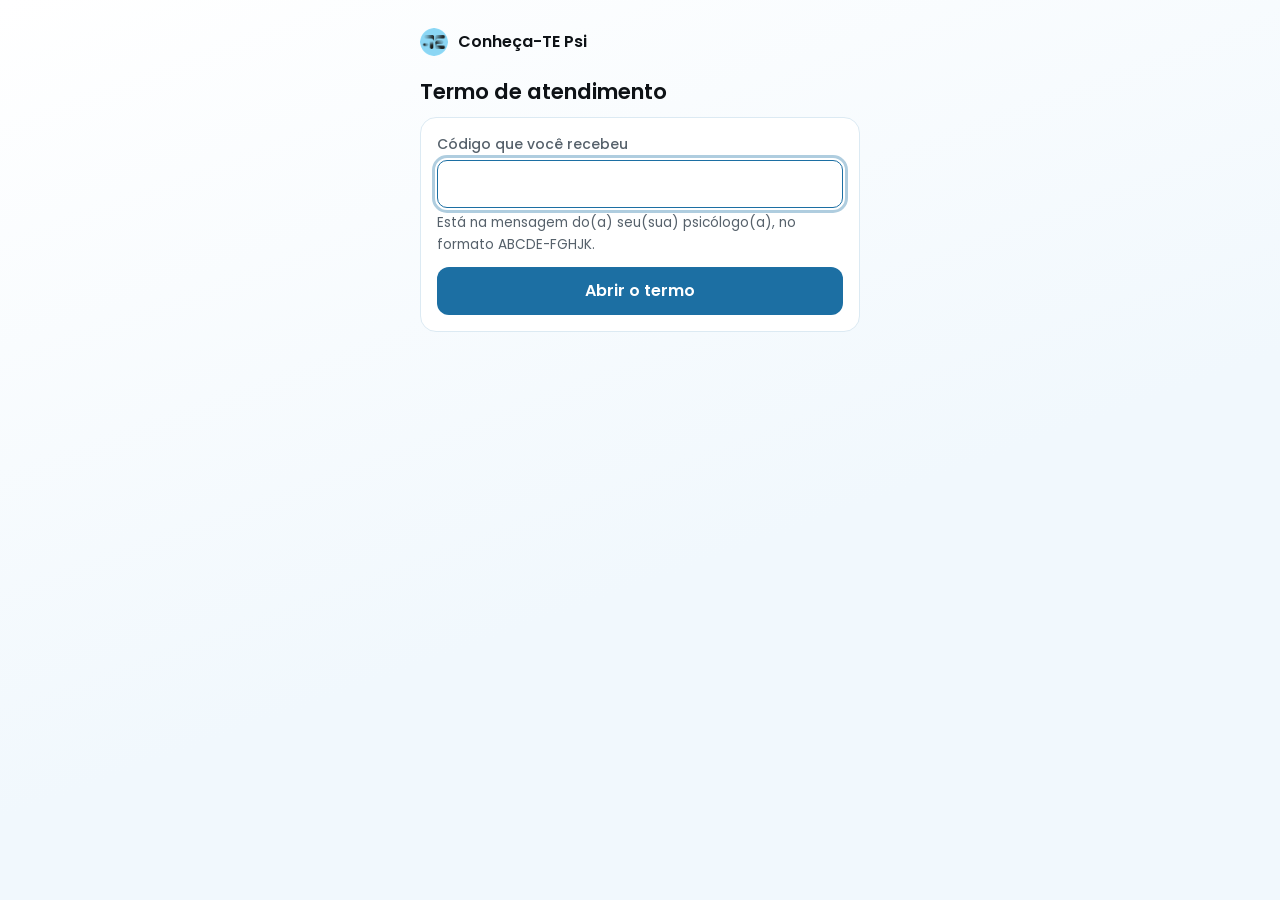
<file: termo.html>
<!doctype html>
<html lang="pt-BR">
<head>
<meta charset="utf-8">
<meta name="viewport" content="width=device-width, initial-scale=1, viewport-fit=cover">
<meta http-equiv="Content-Security-Policy" content="default-src 'none'; script-src 'self' 'wasm-unsafe-eval' 'sha256-e0rAaUV71gkbpM2GJEaZqCfFO/Kkuai6a3FXm6LpH/A='; style-src 'self'; font-src 'self'; img-src 'self' data:; connect-src https://api.equipe.vivaleve.conhecate.com; base-uri 'none'; form-action 'none'; object-src 'none'; manifest-src 'self'; require-trusted-types-for 'script'; trusted-types 'none'; upgrade-insecure-requests">
<meta name="referrer" content="no-referrer">
<meta name="robots" content="noindex, nofollow">
<meta name="theme-color" content="#2E9BD6">
<title>Termo de atendimento · Conheça-TE Psi</title>
<link rel="icon" type="image/png" sizes="32x32" href="img/te-favicon-32.png">
<link rel="icon" type="image/png" sizes="192x192" href="img/te-favicon-192.png">
<link rel="apple-touch-icon" sizes="180x180" href="img/te-apple-touch-180.png">
<link rel="stylesheet" href="css/app.css" integrity="sha384-rJfSzZADQy+cTwWKrizM6jESlUQDSunYdCKlrmRAR2at9dBR5n8kx9/5uO5RgaBY">
<script type="importmap">{
 "imports": {},
 "integrity": {
  "./js/agenda.js": "sha384-a9kKIaNhLpvHi+QjmatF6l1+AjRXn6o+hGqn+LJcSXuqQSGLZkRmRB1dse6WF/8Y",
  "./js/api.js": "sha384-wKl+Eh8cdNdezLK3Kox3VfFtFVm68AlU5qRHta3vghVdPVpRLXr7KYYm37Ztyr/n",
  "./js/app.js": "sha384-kfvFVPGS6qVCH+KvTl8l8bNfvWkIYOeameHg2BvXMVDI15AM7TKe3xEQuXF2Tw2O",
  "./js/certificados.js": "sha384-fcHwt21qppAv1vYFdyoLnxC3SIY2qLvQAJlNbUw4t5EGjQDDQb5nUSZRkW9+nINS",
  "./js/cofre-cripto.js": "sha384-90zk3E4fh8mlqZWQqK6+7sAkdtpICvJnVqPNcWPCSBia/X93nshZ85vMOZ8uW4YW",
  "./js/cofre-sessao.js": "sha384-U8KY9NNfu5A7J2h1NQWiz3nDZk7PCWhBUc2KUNGwkhRqHKkTOx6yWwdxvvDA2t4y",
  "./js/config.js": "sha384-/WYKZHqLfYd2xMCAHQbu8cypeFc9K7krrO1NdyqRsFaTlXfi8iOhH9ai+pmHkzMn",
  "./js/convite.js": "sha384-P+LV8nAUo2I3l7ytu1Hm7Z3EY6pRWmeQFQD9NsQVlvxBdmM4bS9m12G473GB3cv5",
  "./js/cripto.js": "sha384-VdzktCkkiVCSTQjieNqgPk/9lgF/WC+j/7oK/fuZhfUFZ/cUnNaMpKxyCWPIm/LV",
  "./js/extensoes.js": "sha384-nDB+w+Ul2yk0hDf6EOVlpMGS4ojMBpyaJgr1H22mwrgp7vQokjnyn4yn1FrXgep1",
  "./js/frase.js": "sha384-ymePlCbHa+0qWW3UF07Xu606Qr3jTYQhTU2QQI49XYxSIE6/73JdBwoycEBh5WBy",
  "./js/icones.js": "sha384-9s/t1Oaumb2t3IO9pzNZCjXDBhp4PNdiKwSvhMtlJUY3T7ACVxXva4Lwp91pXI0B",
  "./js/palavras-ptbr.js": "sha384-lEXu630AqDT62cp2xjGXxz4mV983Wu0cOxS9+nN8lKPCKPVSxwZ3utdGtZUB2Z/g",
  "./js/prontuario-modelo.js": "sha384-79TE13l8oMh1guaXOZPRVf3cNARh+akj4dqAZvJciAQqtrj0pZZXTbjEPBhNQ35r",
  "./js/prontuario-ui.js": "sha384-zuyQ/T/T/3wrdZW35z9YJ8IAINstzNW2eFvuHmgh4YYFR1id+DWQaNR+BsKvD1l2",
  "./js/prontuario.js": "sha384-jealT8Iofz9X6H+Sae0P+Qh0IWdqOD+AV4DEwq9iAh6vW7PgI9/guz/abv53srTP",
  "./js/qr.js": "sha384-s7qwwUOprQ5PMHRNRGCbrtpOrEdgXV1zk72CWBSmitDKT3E0KqqiE7EUfse1gIVi",
  "./js/recuperar.js": "sha384-GaIb/Paekf+EhaBwbvIS07HAHv7DbIWzFTujhn2MAwPcrvY60cZk4P/5Cd/1eBVt",
  "./js/telas-admin.js": "sha384-V4QpmqKFDsptVWUYAHxsReGXc61/ToVtFcj78IO/G6QWtwpACvDX/P57+6qTpPjx",
  "./js/telas-associado.js": "sha384-HlEc4IEFGxX6xHt9qD5hbyGawGS/vyqemWyrIEGKe1EbENNkVJnVQnh8jMTmrrIE",
  "./js/telas-cofre.js": "sha384-1w9ZBgY/zKrRLLrwBJF9Q6eVnG/Qd8fzWf6TOQZ+Efu1WDqOyEfggrWn5fvYgMiX",
  "./js/termo.js": "sha384-FmehYKAfDDVOq9u7oKkRNbNOvKswZW+TCOAymXnDLDAroD4/UC4hkwERP251iCCg",
  "./js/ui.js": "sha384-0U0UMrWr8tlwdjENVc8i4FH6EN+PjzfiqKLGeZT1vzDkykiXgpArXBaM+/jdwKRF",
  "./vendor/libsodium-sumo.mjs": "sha384-6CExmTBhGBkeU97K/q0KEN9A/d/n9q/T7WdippDhSFGAAlIneqtVzaJfmm6+LUMb",
  "./vendor/libsodium-wrappers-sumo.mjs": "sha384-Ure8NooPSc0DiuY0mTMBNtSIgIaxz/eFxwaKJI/PChqRbmj80CIZ4fNY5e6DXL7K"
 }
}</script>
<link rel="modulepreload" href="js/agenda.js" integrity="sha384-a9kKIaNhLpvHi+QjmatF6l1+AjRXn6o+hGqn+LJcSXuqQSGLZkRmRB1dse6WF/8Y">
<link rel="modulepreload" href="js/api.js" integrity="sha384-wKl+Eh8cdNdezLK3Kox3VfFtFVm68AlU5qRHta3vghVdPVpRLXr7KYYm37Ztyr/n">
<link rel="modulepreload" href="js/app.js" integrity="sha384-kfvFVPGS6qVCH+KvTl8l8bNfvWkIYOeameHg2BvXMVDI15AM7TKe3xEQuXF2Tw2O">
<link rel="modulepreload" href="js/certificados.js" integrity="sha384-fcHwt21qppAv1vYFdyoLnxC3SIY2qLvQAJlNbUw4t5EGjQDDQb5nUSZRkW9+nINS">
<link rel="modulepreload" href="js/cofre-cripto.js" integrity="sha384-90zk3E4fh8mlqZWQqK6+7sAkdtpICvJnVqPNcWPCSBia/X93nshZ85vMOZ8uW4YW">
<link rel="modulepreload" href="js/cofre-sessao.js" integrity="sha384-U8KY9NNfu5A7J2h1NQWiz3nDZk7PCWhBUc2KUNGwkhRqHKkTOx6yWwdxvvDA2t4y">
<link rel="modulepreload" href="js/config.js" integrity="sha384-/WYKZHqLfYd2xMCAHQbu8cypeFc9K7krrO1NdyqRsFaTlXfi8iOhH9ai+pmHkzMn">
<link rel="modulepreload" href="js/convite.js" integrity="sha384-P+LV8nAUo2I3l7ytu1Hm7Z3EY6pRWmeQFQD9NsQVlvxBdmM4bS9m12G473GB3cv5">
<link rel="modulepreload" href="js/cripto.js" integrity="sha384-VdzktCkkiVCSTQjieNqgPk/9lgF/WC+j/7oK/fuZhfUFZ/cUnNaMpKxyCWPIm/LV">
<link rel="modulepreload" href="js/extensoes.js" integrity="sha384-nDB+w+Ul2yk0hDf6EOVlpMGS4ojMBpyaJgr1H22mwrgp7vQokjnyn4yn1FrXgep1">
<link rel="modulepreload" href="js/frase.js" integrity="sha384-ymePlCbHa+0qWW3UF07Xu606Qr3jTYQhTU2QQI49XYxSIE6/73JdBwoycEBh5WBy">
<link rel="modulepreload" href="js/icones.js" integrity="sha384-9s/t1Oaumb2t3IO9pzNZCjXDBhp4PNdiKwSvhMtlJUY3T7ACVxXva4Lwp91pXI0B">
<link rel="modulepreload" href="js/palavras-ptbr.js" integrity="sha384-lEXu630AqDT62cp2xjGXxz4mV983Wu0cOxS9+nN8lKPCKPVSxwZ3utdGtZUB2Z/g">
<link rel="modulepreload" href="js/prontuario-modelo.js" integrity="sha384-79TE13l8oMh1guaXOZPRVf3cNARh+akj4dqAZvJciAQqtrj0pZZXTbjEPBhNQ35r">
<link rel="modulepreload" href="js/prontuario-ui.js" integrity="sha384-zuyQ/T/T/3wrdZW35z9YJ8IAINstzNW2eFvuHmgh4YYFR1id+DWQaNR+BsKvD1l2">
<link rel="modulepreload" href="js/prontuario.js" integrity="sha384-jealT8Iofz9X6H+Sae0P+Qh0IWdqOD+AV4DEwq9iAh6vW7PgI9/guz/abv53srTP">
<link rel="modulepreload" href="js/qr.js" integrity="sha384-s7qwwUOprQ5PMHRNRGCbrtpOrEdgXV1zk72CWBSmitDKT3E0KqqiE7EUfse1gIVi">
<link rel="modulepreload" href="js/recuperar.js" integrity="sha384-GaIb/Paekf+EhaBwbvIS07HAHv7DbIWzFTujhn2MAwPcrvY60cZk4P/5Cd/1eBVt">
<link rel="modulepreload" href="js/telas-admin.js" integrity="sha384-V4QpmqKFDsptVWUYAHxsReGXc61/ToVtFcj78IO/G6QWtwpACvDX/P57+6qTpPjx">
<link rel="modulepreload" href="js/telas-associado.js" integrity="sha384-HlEc4IEFGxX6xHt9qD5hbyGawGS/vyqemWyrIEGKe1EbENNkVJnVQnh8jMTmrrIE">
<link rel="modulepreload" href="js/telas-cofre.js" integrity="sha384-1w9ZBgY/zKrRLLrwBJF9Q6eVnG/Qd8fzWf6TOQZ+Efu1WDqOyEfggrWn5fvYgMiX">
<link rel="modulepreload" href="js/termo.js" integrity="sha384-FmehYKAfDDVOq9u7oKkRNbNOvKswZW+TCOAymXnDLDAroD4/UC4hkwERP251iCCg">
<link rel="modulepreload" href="js/ui.js" integrity="sha384-0U0UMrWr8tlwdjENVc8i4FH6EN+PjzfiqKLGeZT1vzDkykiXgpArXBaM+/jdwKRF">
<link rel="modulepreload" href="vendor/libsodium-sumo.mjs" integrity="sha384-6CExmTBhGBkeU97K/q0KEN9A/d/n9q/T7WdippDhSFGAAlIneqtVzaJfmm6+LUMb">
<link rel="modulepreload" href="vendor/libsodium-wrappers-sumo.mjs" integrity="sha384-Ure8NooPSc0DiuY0mTMBNtSIgIaxz/eFxwaKJI/PChqRbmj80CIZ4fNY5e6DXL7K">
<script type="module" src="js/termo.js" integrity="sha384-FmehYKAfDDVOq9u7oKkRNbNOvKswZW+TCOAymXnDLDAroD4/UC4hkwERP251iCCg"></script>
</head>
<body>
<div id="app"><p class="carregando">Carregando...</p></div>
<noscript>A plataforma precisa de JavaScript ligado.</noscript>
</body>
</html>
</file>
<file: css/app.css>
/* Plataforma da Equipe Viva Leve Psi. Mobile primeiro (375px). Poppins servida localmente.
   Rodada 3 (personas): azuis da marca em versões ACESSÍVEIS (texto >= 4,5:1, componentes >= 3:1), alvos de toque de
   44px ou mais, navegação lateral no computador e barra inferior com ícones no celular. */
@font-face { font-family: "Poppins"; font-weight: 400; font-style: normal; font-display: swap; src: url("../fonts/poppins-latin-400-normal.woff2") format("woff2"); }
@font-face { font-family: "Poppins"; font-weight: 500; font-style: normal; font-display: swap; src: url("../fonts/poppins-latin-500-normal.woff2") format("woff2"); }
@font-face { font-family: "Poppins"; font-weight: 600; font-style: normal; font-display: swap; src: url("../fonts/poppins-latin-600-normal.woff2") format("woff2"); }

:root {
  /* marca: céu e céu-deep ficam para destaque, bordas e ícones; o "azul" é o tom acessível da mesma família */
  --ceu-pastel: #A8DCF0; --ceu: #5BB8E8; --ceu-deep: #2E9BD6;
  --azul: #1C6FA3;          /* 5,45:1 sobre branco; 5,08:1 sobre #F1F8FD */
  --azul-escuro: #155A86;   /* hover */
  --azul-claro: #E3F4FC;
  --ink: #0E1216; --paper: #FFFFFF; --mist: #F1F8FD;
  --terra: #C98B73;         /* acento decorativo */
  --terra-forte: #B07058;   /* bordas informativas (3,96:1) */
  --terra-escuro: #8A4F3A;  /* texto (5,3:1 sobre o fundo terracota claro) */
  --areia: #EADBC8;
  --muted: #56616B; --line: #DCEAF3; --borda-campo: #7A8C9B;
  --ok: #2D7558; --ok-fundo: #E2F2EB; --bad: #A0453F; --bad-fundo: #FAEEEE;
  --radius: 16px;
  --alvo: 44px;
}
* { box-sizing: border-box; }
html { -webkit-text-size-adjust: 100%; }
body {
  margin: 0; background: var(--mist); color: var(--ink);
  font-family: Poppins, system-ui, -apple-system, "Segoe UI", sans-serif; font-size: 16px; line-height: 1.55;
  -webkit-font-smoothing: antialiased;
}
a { color: var(--azul); }
a:hover { color: var(--azul-escuro); }
button, input, select, textarea { font: inherit; }
[hidden] { display: none !important; }
.sr { position: absolute; width: 1px; height: 1px; overflow: hidden; clip: rect(0 0 0 0); white-space: nowrap; }
:focus-visible { outline: 3px solid var(--azul); outline-offset: 2px; }

/* ---------- casca: topo, barra lateral (computador) e barra inferior (celular) ---------- */
.marca { display: flex; align-items: center; gap: 10px; font-weight: 600; font-size: 1rem; color: var(--ink); }
.marca .ponto { width: 28px; height: 28px; border-radius: 50%; background: url("../img/te-marca-64.png") center / contain no-repeat; flex: none; }
.casca { min-height: 100vh; }
.topo { position: sticky; top: 0; z-index: 20; background: #FFFFFF; border-bottom: 1px solid var(--line); }
.topo .linha { display: flex; justify-content: space-between; align-items: center; gap: 10px; padding: 8px 16px; max-width: 1080px; margin: 0 auto; }
.topo .quem { display: flex; align-items: center; gap: 10px; font-size: .875rem; color: var(--muted); text-align: right; }
.topo .quem .nome { max-width: 40vw; overflow: hidden; text-overflow: ellipsis; white-space: nowrap; }
.conteudo:focus { outline: none; }
.conteudo { max-width: 1080px; margin: 0 auto; padding: 16px 16px 112px; }
h1 { font-size: 1.35rem; font-weight: 600; margin: 4px 0 12px; line-height: 1.25; }
h2 { font-size: 1.05rem; font-weight: 600; margin: 20px 0 8px; }
h3 { font-size: 1rem; font-weight: 600; margin: 0 0 6px; }
p { margin: 0 0 10px; }
.pequeno { font-size: .875rem; color: var(--muted); }
.vazio { color: var(--muted); font-size: .9rem; padding: 10px 0; }

.ic-svg { width: 24px; height: 24px; flex: none; fill: none; stroke: currentColor; stroke-width: 2; stroke-linecap: round; stroke-linejoin: round; }

.nav-inferior {
  position: fixed; left: 0; right: 0; bottom: 0; z-index: 30; background: #FFFFFF; border-top: 1px solid var(--line);
  display: grid; grid-template-columns: repeat(5, 1fr); padding: 4px 4px calc(4px + env(safe-area-inset-bottom));
}
.nav-inferior a { display: flex; flex-direction: column; align-items: center; justify-content: center; gap: 2px; text-decoration: none;
  color: var(--muted); font-size: .8125rem; padding: 6px 2px; border-radius: 12px; min-height: 56px; }
.nav-inferior a.ativa { color: var(--azul); font-weight: 600; background: var(--azul-claro); }
.nav-inferior a.destaque .ic-svg { color: #FFFFFF; background: var(--azul); border-radius: 50%; padding: 2px; width: 26px; height: 26px; }

.lateral { display: none; }

@media (min-width: 900px) {
  .casca { display: grid; grid-template-columns: 248px 1fr; }
  .lateral { display: flex; flex-direction: column; gap: 4px; position: sticky; top: 0; height: 100vh; overflow-y: auto;
    background: #FFFFFF; border-right: 1px solid var(--line); padding: 16px 12px; }
  .lateral .marca { padding: 4px 8px 14px; }
  .lateral .grupo { font-size: .75rem; letter-spacing: .05em; text-transform: uppercase; color: var(--muted); font-weight: 600; margin: 14px 10px 4px; }
  .lateral a { display: flex; align-items: center; gap: 10px; min-height: var(--alvo); padding: 8px 10px; border-radius: 10px;
    text-decoration: none; color: var(--ink); font-size: .95rem; }
  .lateral a:hover { background: var(--mist); }
  .lateral a.ativa { background: var(--azul-claro); color: var(--azul); font-weight: 600; }
  .lateral a .ic-svg { width: 20px; height: 20px; }
  .nav-inferior { display: none; }
  .topo .marca { visibility: hidden; }
  .conteudo { padding-bottom: 48px; }
}

/* ---------- cartões ---------- */
.card { background: var(--paper); border: 1px solid var(--line); border-radius: var(--radius); padding: 16px; margin: 10px 0; }
.mcard { background: #FFFFFF; border: 1px solid var(--line); border-radius: 12px; padding: 12px 14px; margin: 8px 0; }
.mcard.clicavel { cursor: pointer; }
a.mcard { display: block; text-decoration: none; color: inherit; }
.mcard.clicavel:hover, .mcard.clicavel:focus-visible { border-color: var(--azul); }
.linha { display: flex; justify-content: space-between; align-items: center; gap: 10px; }
.linha.topo-al { align-items: flex-start; }
.linha.quebra { flex-wrap: wrap; }
.pilha > * + * { margin-top: 6px; }
.grade { display: grid; gap: 12px; }
@media (min-width: 760px) { .g2 { grid-template-columns: 1fr 1fr; } .g3 { grid-template-columns: repeat(3, 1fr); } }

.pill { display: inline-block; font-size: .8125rem; font-weight: 600; padding: 3px 10px; border-radius: 999px; background: var(--azul-claro); color: #1B6CA0; white-space: nowrap; }
.pill.w { background: #F6E6DF; color: var(--terra-escuro); }
.pill.g { background: var(--ok-fundo); color: var(--ok); }
.pill.k { background: var(--ink); color: #FFFFFF; }
.pill.r { background: var(--bad-fundo); color: #8E3A36; }
.pill.cinza { background: #EEF1F4; color: var(--muted); }

.alerta { border-left: 4px solid var(--terra-forte); background: #FBF4F1; border-radius: 10px; padding: 10px 12px; margin: 8px 0; font-size: .92rem; }
.alerta.r { border-left-color: var(--bad); background: var(--bad-fundo); }
.alerta.b { border-left-color: var(--azul); background: #EEF7FC; }
.alerta.g { border-left-color: var(--ok); background: var(--ok-fundo); }
.alerta b { display: block; font-weight: 600; }
.alerta .acoes { margin-top: 8px; display: flex; gap: 8px; flex-wrap: wrap; }

/* ---------- formulários ---------- */
.form { display: grid; gap: 12px; }
.campo { display: grid; gap: 4px; }
.campo .rotulo { font-size: .875rem; color: var(--muted); font-weight: 500; }
.campo .ajuda { font-size: .85rem; color: var(--muted); }
.entrada { width: 100%; border: 1px solid var(--borda-campo); border-radius: 10px; padding: 11px 12px; background: #FFFFFF; color: var(--ink); font-size: 1rem; min-height: 48px; }
.entrada:focus { outline: 3px solid rgba(28, 111, 163, .35); border-color: var(--azul); }
.entrada[aria-invalid="true"] { border-color: var(--bad); outline: 2px solid rgba(160, 69, 63, .25); }
textarea.entrada { min-height: 110px; resize: vertical; }
.marcar { display: flex; gap: 10px; align-items: flex-start; font-size: .95rem; min-height: var(--alvo); padding: 6px 0; cursor: pointer; }
.marcar input { width: 22px; height: 22px; margin-top: 2px; flex: none; accent-color: var(--azul); }
.erro-form { color: var(--bad); background: var(--bad-fundo); border-radius: 10px; padding: 10px 12px; font-size: .92rem; margin: 0; font-weight: 500; }
.erro-botao { color: var(--bad); font-size: .9rem; margin: 6px 0 0; font-weight: 500; flex-basis: 100%; }

.seg { display: flex; gap: 6px; flex-wrap: wrap; }
.seg button { flex: 1 1 calc(50% - 6px); min-height: 48px; padding: 8px 6px; border-radius: 10px; border: 1px solid var(--borda-campo); background: #FFFFFF; color: var(--ink); font-size: .95rem; cursor: pointer; }
.seg button.on { background: var(--azul); color: #FFFFFF; border-color: var(--azul); font-weight: 600; }
.seg button.on::before { content: "\2713\00A0"; }
@media (min-width: 520px) { .seg button { flex: 1 1 0; } }

.btn { display: inline-flex; justify-content: center; align-items: center; gap: 6px; width: 100%; text-align: center; background: var(--azul); color: #FFFFFF; border: 0; border-radius: 12px; padding: 12px 14px; font-weight: 600; font-size: 1rem; cursor: pointer; min-height: 48px; text-decoration: none; }
.btn:hover { background: var(--azul-escuro); color: #FFFFFF; }
.btn:disabled { opacity: .6; cursor: not-allowed; }
.btn.ghost { background: #FFFFFF; color: var(--azul); border: 1px solid var(--azul); }
.btn.ghost:hover { background: var(--azul-claro); color: var(--azul-escuro); }
.btn.perigo { background: #B85450; }
.btn.perigo:hover { background: var(--bad); }
.btn.link-perigo { background: transparent; color: var(--bad); border: 0; text-decoration: underline; width: auto; font-weight: 500; }
.btn.mini { width: auto; min-height: var(--alvo); padding: 8px 14px; font-size: .9rem; border-radius: 10px; }
.acoes-linha { display: flex; gap: 8px; flex-wrap: wrap; align-items: center; }
.acoes-linha .btn { flex: 1 1 140px; }
.acoes-coluna { display: grid; gap: 8px; }
@media (min-width: 760px) { .acoes-coluna { grid-template-columns: 1fr 1fr; } }

.caixa-cifrada { background: #FFFFFF; border: 1px dashed var(--ink); border-radius: 12px; padding: 12px; margin: 12px 0; }
.risco { color: var(--muted); text-decoration: line-through; }
.resumo-ok { display: flex; align-items: center; gap: 10px; background: var(--ok-fundo); color: var(--ok); border-radius: 12px; padding: 12px 14px; font-weight: 600; }

/* chave do app autenticador, código de recuperação e frase: em blocos, sem quebrar no meio */
.blocos { display: flex; flex-wrap: wrap; gap: 6px 10px; font-family: ui-monospace, "Cascadia Mono", Consolas, monospace; font-size: 1.05rem; letter-spacing: .06em;
  background: var(--ink); color: #FFFFFF; padding: 12px 14px; border-radius: 10px; }
.blocos span { white-space: nowrap; }
.blocos.grade2 { display: grid; grid-template-columns: repeat(2, max-content); gap: 6px 22px; }
.frase-palavras { list-style: none; margin: 8px 0; padding: 12px; display: grid; grid-template-columns: repeat(2, 1fr); gap: 8px 14px;
  background: var(--ink); color: #FFFFFF; border-radius: 12px; counter-reset: palavra; }
.frase-palavras li { font-size: 1.1rem; font-weight: 600; letter-spacing: .02em; white-space: nowrap; }
.frase-palavras li span { color: var(--ceu-pastel); font-weight: 500; font-size: .85rem; margin-right: 6px; }
.passo-a-passo { margin: 6px 0 10px; padding-left: 20px; }
.passo-a-passo li { margin: 4px 0; }
.qr { width: 184px; height: 184px; image-rendering: pixelated; background: #FFFFFF; border-radius: 8px; border: 1px solid var(--line); }
.codigo-rec { font-family: ui-monospace, "Cascadia Mono", Consolas, monospace; font-size: 1rem; letter-spacing: .04em; background: var(--ink); color: #FFFFFF; padding: 12px; border-radius: 10px; overflow-wrap: anywhere; }
.link-longo { overflow-wrap: anywhere; font-size: .875rem; background: var(--mist); padding: 8px 10px; border-radius: 8px; }
details > summary { cursor: pointer; min-height: var(--alvo); display: flex; align-items: center; font-weight: 600; color: var(--azul); }

/* ---------- admin ---------- */
.kpis { display: grid; grid-template-columns: repeat(2, 1fr); gap: 10px; }
@media (min-width: 760px) { .kpis { grid-template-columns: repeat(4, 1fr); } }
.kpi { background: #FFFFFF; border: 1px solid var(--line); border-radius: 12px; padding: 12px; }
.kpi b { display: block; font-size: 1.5rem; font-weight: 600; line-height: 1.2; }
.kpi span { font-size: .85rem; color: var(--muted); }
.barras .b { display: grid; grid-template-columns: 92px 1fr auto; align-items: center; gap: 10px; margin: 9px 0; font-size: .9rem; }
.barras .b em { font-style: normal; color: var(--muted); overflow: hidden; text-overflow: ellipsis; white-space: nowrap; }
.barras .trilho { position: relative; height: 14px; background: var(--line); border-radius: 7px; }
.barras .cheio { position: absolute; left: 0; top: 0; bottom: 0; background: var(--azul); border-radius: 7px; }
.barras .marco { position: absolute; top: -3px; bottom: -3px; width: 3px; background: var(--terra-forte); }
.tabela { overflow-x: auto; background: #FFFFFF; border: 1px solid var(--line); border-radius: 12px; }
table { width: 100%; border-collapse: collapse; font-size: .9rem; }
th, td { text-align: left; padding: 10px; border-bottom: 1px solid var(--line); vertical-align: top; }
th { font-size: .8rem; color: var(--muted); text-transform: uppercase; letter-spacing: .04em; font-weight: 600; white-space: nowrap; }
td.num, th.num { text-align: right; white-space: nowrap; }
td a { display: inline-block; min-height: var(--alvo); line-height: var(--alvo); }
.passos { list-style: none; padding: 0; margin: 8px 0; }
.passos li { display: grid; grid-template-columns: 30px 1fr; gap: 10px; padding: 8px 0; border-bottom: 1px solid var(--line); font-size: .92rem; }
.passos li .n { width: 28px; height: 28px; border-radius: 50%; background: var(--mist); color: var(--azul); display: grid; place-items: center; font-weight: 600; font-size: .85rem; }
.passos li.feito .n { background: var(--ok); color: #FFFFFF; }
.total-final { display: flex; justify-content: space-between; gap: 10px; font-weight: 600; font-size: 1.05rem; border-top: 2px solid var(--ink); padding-top: 8px; margin-top: 6px; }
.lista-cartoes .mcard { margin: 6px 0; }

/* ---------- entrada (login) ---------- */
.porta { min-height: 100vh; display: grid; place-items: start center; padding: 28px 16px; background: linear-gradient(160deg, #FFFFFF 0%, var(--mist) 60%); }
.porta .caixa { width: 100%; max-width: 440px; }
.porta h1 { margin-top: 22px; }
.carregando { display: flex; align-items: center; gap: 10px; color: var(--muted); font-size: .92rem; }
.carregando::before { content: ""; width: 16px; height: 16px; border-radius: 50%; border: 3px solid var(--ceu-pastel); border-top-color: var(--azul); animation: gira 1s linear infinite; }
@keyframes gira { to { transform: rotate(360deg); } }
@media (prefers-reduced-motion: reduce) { .carregando::before { animation: none; } }

/* aviso de confirmação: no topo, abaixo do cabeçalho, nunca sobre os botões do fim da tela */
.aviso-flutuante { position: fixed; left: 16px; right: 16px; top: 66px; z-index: 50; max-width: 520px; margin: 0 auto; background: var(--ink); color: #FFFFFF; padding: 12px 14px; border-radius: 12px; font-size: .95rem; box-shadow: 0 10px 30px -12px rgba(14, 18, 22, .5); display: flex; gap: 10px; align-items: flex-start; justify-content: space-between; }
.aviso-flutuante.erro { background: var(--bad); }
.aviso-flutuante button { background: transparent; border: 1px solid rgba(255, 255, 255, .6); color: #FFFFFF; border-radius: 8px; min-height: 44px; min-width: 64px; cursor: pointer; flex: none; }
@media (min-width: 900px) { .aviso-flutuante { left: 264px; } }

/* aviso de inatividade (2 minutos antes de sair) */
.banner-inatividade { position: fixed; left: 0; right: 0; top: 0; z-index: 80; background: var(--ink); color: #FFFFFF; padding: 16px; box-shadow: 0 10px 30px -10px rgba(0, 0, 0, .6); }
.banner-inatividade .dentro { max-width: 640px; margin: 0 auto; display: grid; gap: 10px; }
.banner-inatividade b { font-size: 1.1rem; }
.banner-inatividade .btn { background: #FFFFFF; color: var(--ink); }

/* folha de confirmação (exportar, congelar, abrir ocorrência) */
.folha-fundo { position: fixed; inset: 0; z-index: 70; background: rgba(14, 18, 22, .45); display: grid; align-items: end; justify-items: center; }
.folha { background: #FFFFFF; width: 100%; max-width: 560px; border-radius: 18px 18px 0 0; padding: 18px 16px calc(18px + env(safe-area-inset-bottom)); max-height: 90vh; overflow-y: auto; }
@media (min-width: 600px) { .folha-fundo { align-items: center; } .folha { border-radius: 18px; } }

@media (pointer: coarse) { .so-teclado { display: none !important; } }

/* ---------- cofre clínico (Fase 2) ---------- */
.prontuario h2 { margin-top: 0; }
.prontuario h3 { margin-top: 18px; }
.prontuario .seg { margin: 10px 0 4px; }
.mcard.nota { border-left: 4px solid var(--ceu-deep); }
.mcard.nota > .linha { flex-wrap: wrap; align-items: baseline; gap: 4px 10px; }
.mcard.nota .acoes-linha { margin-top: 8px; }
.mcard.nota .acoes-linha .btn { flex: 0 0 auto; }
.mcard.nota.retificada { border-color: var(--terra-forte); border-left-color: var(--terra-forte); }
.mcard.nota.anotacao, .mcard.anotacao { border-left-color: var(--terra-escuro); background: #FDF9F7; }
.texto-clinico { white-space: pre-wrap; overflow-wrap: anywhere; margin: 6px 0 0; font-size: 1rem; line-height: 1.6; }
.campo-lido { margin: 8px 0; }
.campo-lido .rotulo { display: block; font-size: .85rem; color: var(--muted); font-weight: 500; }
.risco .texto-clinico { color: var(--muted); text-decoration: line-through; }
.retificacao { border-top: 1px dashed var(--terra-forte); margin-top: 8px; padding-top: 6px; }
.editor { display: grid; gap: 10px; margin-top: 8px; }
.nota-texto { min-height: 170px; font-size: 1.02rem; line-height: 1.6; resize: vertical; }
@media (min-width: 760px) { .nota-texto { min-height: 240px; } }
.chips { display: flex; gap: 6px; flex-wrap: wrap; }
.chip { border: 1px solid var(--borda-campo); background: var(--mist); color: var(--azul); border-radius: 999px; padding: 8px 14px; font-size: .9rem; min-height: var(--alvo); cursor: pointer; }
.chip:hover { border-color: var(--azul); }
.rascunho { margin: 0; }
.dica-teclado { display: none; margin: 0; }
@media (min-width: 900px) and (pointer: fine) { .dica-teclado { display: block; } }
.exportar { margin-top: 16px; }
.mono, code { font-family: ui-monospace, "Cascadia Mono", Consolas, monospace; letter-spacing: .03em; }
code { font-size: .9rem; background: var(--mist); padding: 2px 6px; border-radius: 6px; }
.lista-passos { padding-left: 20px; margin: 6px 0 12px; }
.lista-passos li { margin: 4px 0; }
.folha-chaves { background: #FFFFFF; border: 1px solid var(--line); border-radius: var(--radius); padding: 16px; margin: 12px 0; }
.folha-chaves h2 { margin-top: 0; }
.qr-svg { width: 100%; max-width: 240px; height: auto; display: block; margin: 8px 0; border: 1px solid var(--line); border-radius: 8px; background: #FFFFFF; }
.texto-termo { white-space: pre-wrap; background: #FFFFFF; border: 1px solid var(--line); border-radius: 12px; padding: 14px; font-size: .95rem; line-height: 1.6; max-height: 60vh; overflow-y: auto; }
.doc-prontuario .marca { color: var(--azul); }
.doc-prontuario .item { border: 1px solid var(--line); border-radius: 10px; padding: 10px 12px; margin: 10px 0; }
.doc-prontuario .retificado { border-color: var(--terra-forte); }
.doc-prontuario .cab { display: flex; justify-content: space-between; gap: 10px; flex-wrap: wrap; }
.doc-prontuario .autor, .doc-prontuario .meta, .doc-prontuario .sem, .doc-prontuario .rot, .doc-prontuario footer { color: var(--muted); font-size: .88rem; }
.doc-prontuario .rot { display: block; }
.doc-prontuario .val { white-space: pre-wrap; }
.doc-prontuario .retif { border-left: 3px solid var(--terra-forte); padding-left: 10px; margin-top: 8px; }
.area-impressao { display: none; }
@media print {
  body.imprimindo > *:not(.area-impressao) { display: none !important; }
  body.imprimindo .area-impressao { display: block; }
  body.imprimindo { background: #FFFFFF; }
  .doc-prontuario .item, .folha-chaves { break-inside: avoid; }
  .folha-chaves .codigo-rec { background: #FFFFFF; color: #000000; border: 1px solid #000000; }
}

/* Rodada 4 (personas): selos que quebram linha e nada rolando de lado em 375 px (NA4, P2), códigos de conferência
   fáceis de ler em voz alta (NB1), caixa de texto selecionável (N1), "Carregando..." com margem (P14), cabeçalho curto
   no celular (NP12). */
.linha { flex-wrap: wrap; row-gap: 6px; }
.linha > * { min-width: 0; }
.pill { white-space: normal; overflow-wrap: anywhere; max-width: 100%; text-align: left; }
.conteudo, .caixa, .card, .mcard, .alerta { min-width: 0; overflow-wrap: anywhere; }
.principal { min-width: 0; }
#app > .carregando { margin: 24px 16px; }
.so-largo { display: none; }
@media (min-width: 600px) { .so-largo { display: inline; } }
.copia-oculta { position: fixed; top: 0; left: -9999px; width: 1px; height: 1px; opacity: 0; }
.caixa-texto { width: 100%; resize: vertical; font-size: .95rem; line-height: 1.5; min-height: 6em; }
.conferencia { display: flex; flex-direction: column; gap: 6px; background: #FFFFFF; border: 1px solid var(--line); border-radius: 12px; padding: 12px; }
.conferencia .rotulo { font-weight: 600; font-size: .95rem; }
.conferencia .grupos { list-style: none; margin: 0; padding: 0; display: grid; grid-template-columns: repeat(2, minmax(0, 1fr)); gap: 8px 14px; }
.conferencia .grupos li { display: flex; flex-direction: column; gap: 2px; }
.conferencia .g { font-family: ui-monospace, "Cascadia Mono", Consolas, monospace; font-size: 1.45rem; font-weight: 600; letter-spacing: .14em; color: var(--ink); }
.conferencia .falado { font-size: .8125rem; color: var(--muted); }
.lado-a-lado { display: grid; gap: 10px; }
@media (min-width: 700px) { .lado-a-lado { grid-template-columns: 1fr 1fr; } }
.com-mostrar { display: flex; gap: 8px; align-items: stretch; }
.com-mostrar .entrada { flex: 1; min-width: 0; }
.automatico { font-style: italic; }

/* ---------- agenda da equipe (03/10/2026): uma cor por profissional; claro = livre, cheio = agendado ---------- */
.ag-c-verde { --ag: #2D7558; --ag-claro: #E2F2EB; }
.ag-c-azul { --ag: #1C6FA3; --ag-claro: #E3F4FC; }
.ag-c-roxo { --ag: #6B4FA0; --ag-claro: #EFEAF7; }
.ag-c-laranja { --ag: #A85A1E; --ag-claro: #FBEDE1; }
.ag-nav { display: flex; flex-wrap: wrap; gap: 8px; margin: 8px 0 12px; }
.ag-legenda { display: flex; flex-wrap: wrap; gap: 8px 16px; align-items: center; margin: 0 0 12px; font-size: .9rem; }
.ag-leg { display: inline-flex; align-items: center; gap: 6px; font-weight: 500; }
.ag-bola { display: inline-block; width: 14px; height: 14px; border-radius: 50%; background: var(--ag, var(--muted)); flex: none; }
.ag-amostra { display: inline-block; width: 22px; height: 14px; border-radius: 4px; border: 2px solid var(--muted); }
.ag-amostra.livre { background: #fff; }
.ag-amostra.cheio { background: var(--muted); }
.ag-amostra.cancelado { background: #EEE; border-style: dashed; }
.ag-rolagem { overflow-x: auto; background: var(--paper); border: 1px solid var(--line); border-radius: var(--radius); margin-bottom: 16px; }
.ag-grade { display: grid; grid-template-columns: 48px repeat(7, minmax(118px, 1fr)); min-width: 880px; }
.ag-cab, .ag-canto { position: sticky; top: 0; background: var(--paper); z-index: 1; }
.ag-cab { padding: 8px 6px; font-weight: 600; font-size: .85rem; text-align: center; border-bottom: 1px solid var(--line); border-left: 1px solid var(--line); }
.ag-cab.hoje { color: var(--azul); }
.ag-hora { padding: 6px 4px; font-size: .78rem; color: var(--muted); text-align: right; border-top: 1px solid var(--line); }
.ag-cel { min-height: 40px; padding: 3px; display: flex; flex-direction: column; gap: 3px; border-top: 1px solid var(--line); border-left: 1px solid var(--line); }
.ag-cel.hoje { background: #FAFDFF; }
.ag-item { display: block; border-radius: 6px; padding: 2px 6px; font-size: .74rem; line-height: 1.3; overflow: hidden; text-overflow: ellipsis; white-space: nowrap; }
.ag-item.livre { background: var(--ag-claro); color: var(--ag); border: 1px solid var(--ag); }
.ag-item.agendado { background: var(--ag); color: #fff; font-weight: 500; box-shadow: 0 1px 2px rgba(0,0,0,.15); }
.ag-item.agendado b, .ag-item.cancelado b { display: block; font-weight: 600; }
.ag-item.cancelado { background: #F1F1F1; color: #6B6B6B; border: 1px dashed #9A9A9A; text-decoration: line-through; }
.ag-lista { list-style: none; padding: 0; margin: 0; display: grid; gap: 6px; }
.ag-lista li { display: flex; flex-wrap: wrap; align-items: center; gap: 6px; }
.ag-contas { display: grid; gap: 12px; grid-template-columns: repeat(auto-fill, minmax(240px, 1fr)); margin: 12px 0; }
.ag-conta { border: 2px solid var(--ag); border-radius: var(--radius); padding: 12px; background: var(--ag-claro); }
.ag-conta .linha { display: flex; align-items: center; gap: 8px; }
</file>
